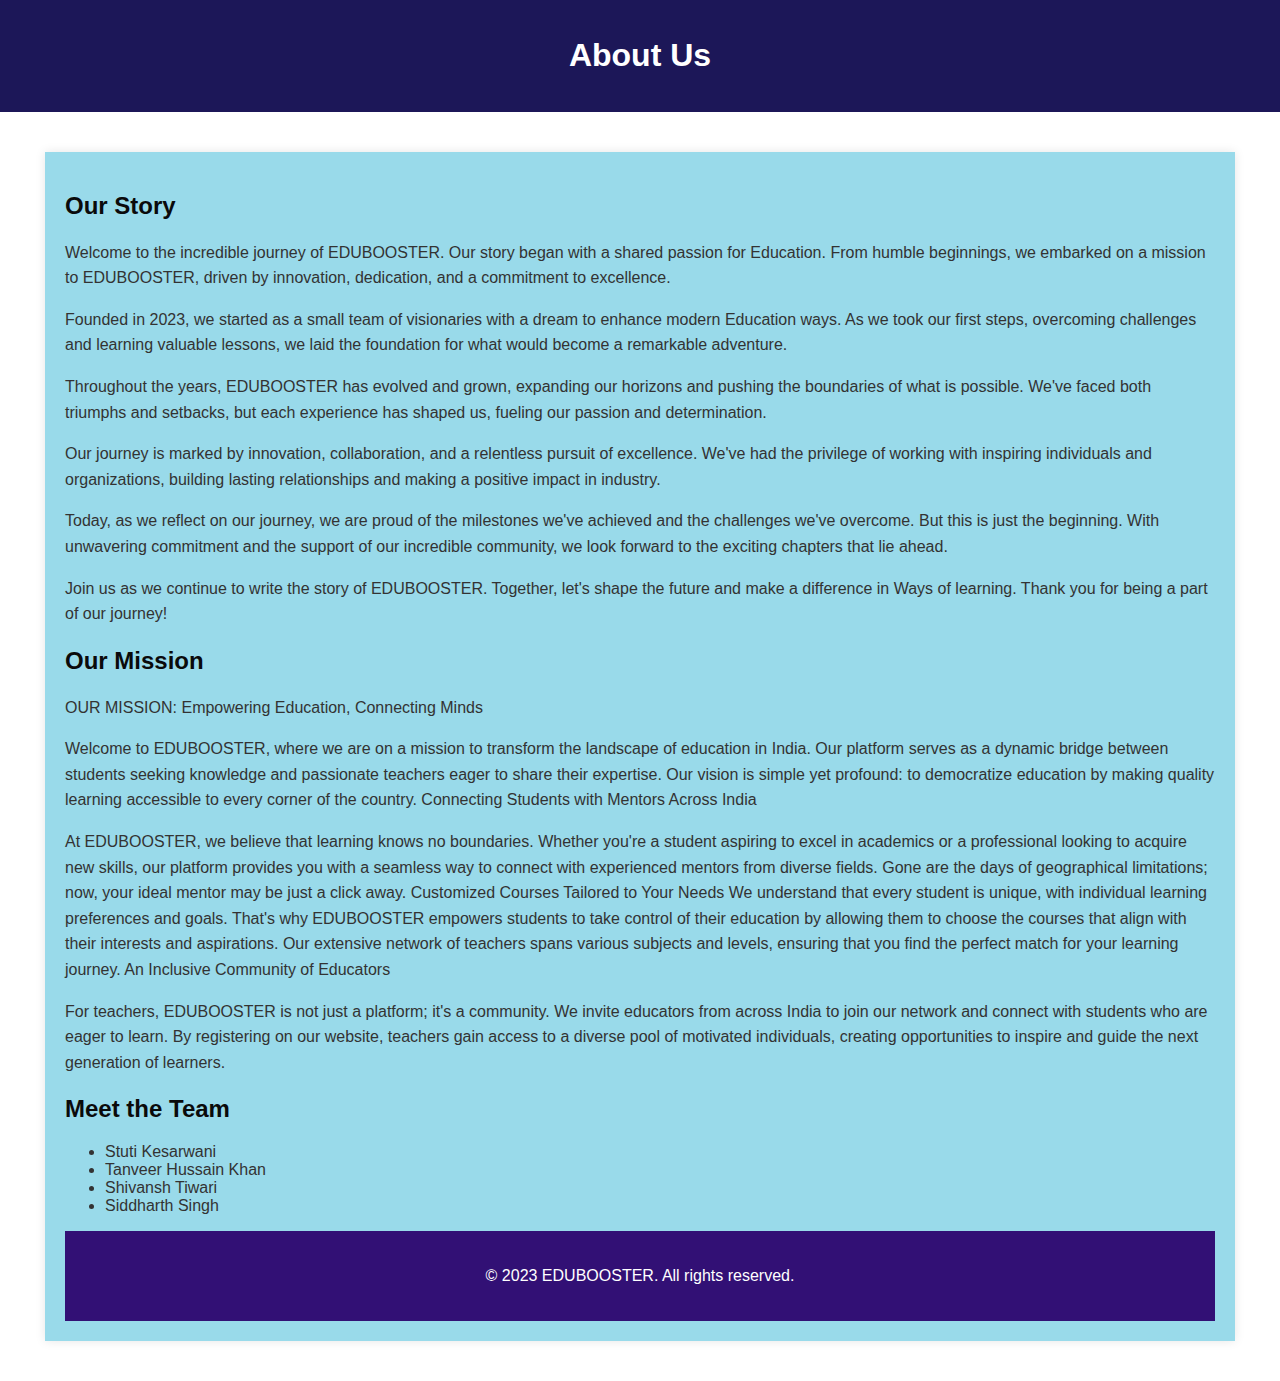
<file: Aboutus.html>
<!DOCTYPE html>
<html lang="en">
<head>
    <meta charset="UTF-8">
    <meta name="viewport" content="width=device-width, initial-scale=1.0">
    <title>About Us</title>
    <style>
        body {
            font-family: 'Arial', sans-serif;
            background-color: white;
            color: #333;
            margin: 0;
            padding: 0;
        }

        header {
            background-color: #1c1758;
            color: #fff;
            text-align: center;
            padding: 1em;
        }

        section {
            max-width: 1150px;
            margin: 40px auto;
            padding: 20px;
            background-color: #91d7e8ed;
            box-shadow: 0 0 10px rgba(0, 0, 0, 0.1);
        }

        h2 {
            color: #0a0a0b;
        }

        p {
            line-height: 1.6;
        }

        footer {
            background-color: rgb(50, 16, 117);
            color: #fff;
            text-align: center;
            padding: 1em;
        }
    </style>
</head>
<body>

    <header>
        <h1>About Us</h1>
    </header>

    <section>
        <h2>Our Story</h2>
        <p> <p>Welcome to the incredible journey of EDUBOOSTER. Our story began with a shared passion for Education. From humble beginnings, we embarked on a mission to EDUBOOSTER, driven by innovation, dedication, and a commitment to excellence.</p>

        <p>Founded in 2023, we started as a small team of visionaries with a dream to enhance modern Education ways. As we took our first steps, overcoming challenges and learning valuable lessons, we laid the foundation for what would become a remarkable adventure.</p>
    
        <p>Throughout the years, EDUBOOSTER has evolved and grown, expanding our horizons and pushing the boundaries of what is possible. We've faced both triumphs and setbacks, but each experience has shaped us, fueling our passion and determination.</p>
    
        <p>Our journey is marked by innovation, collaboration, and a relentless pursuit of excellence. We've had the privilege of working with inspiring individuals and organizations, building lasting relationships and making a positive impact in industry.</p>
    
        <p>Today, as we reflect on our journey, we are proud of the milestones we've achieved and the challenges we've overcome. But this is just the beginning. With unwavering commitment and the support of our incredible community, we look forward to the exciting chapters that lie ahead.</p>
    
        <p>Join us as we continue to write the story of EDUBOOSTER. Together, let's shape the future and make a difference in Ways of learning. Thank you for being a part of our journey!</p>

        <h2>Our Mission</h2>
        <p>OUR MISSION: Empowering Education, Connecting Minds

            <p>Welcome to EDUBOOSTER, where we are on a mission to transform the landscape of education in India. Our platform serves as a dynamic bridge between students seeking knowledge and passionate teachers eager to share their expertise. Our vision is simple yet profound: to democratize education by making quality learning accessible to every corner of the country.
            
            Connecting Students with Mentors Across India</p>
            
            <p>At EDUBOOSTER, we believe that learning knows no boundaries. Whether you're a student aspiring to excel in academics or a professional looking to acquire new skills, our platform provides you with a seamless way to connect with experienced mentors from diverse fields. Gone are the days of geographical limitations; now, your ideal mentor may be just a click away.
            
            Customized Courses Tailored to Your Needs
            
            We understand that every student is unique, with individual learning preferences and goals. That's why EDUBOOSTER empowers students to take control of their education by allowing them to choose the courses that align with their interests and aspirations. Our extensive network of teachers spans various subjects and levels, ensuring that you find the perfect match for your learning journey.
            
            An Inclusive Community of Educators</p>
            
           <p> For teachers, EDUBOOSTER is not just a platform; it's a community. We invite educators from across India to join our network and connect with students who are eager to learn. By registering on our website, teachers gain access to a diverse pool of motivated individuals, creating opportunities to inspire and guide the next generation of learners.</p>

        <h2>Meet the Team</h2>
        <ul>
            <li>Stuti Kesarwani</li>
            <li>Tanveer Hussain Khan</li>
            <li>Shivansh Tiwari</li>
            <li>Siddharth Singh</li>
        </ul>

    <footer>
        <p>&copy; 2023 EDUBOOSTER. All rights reserved.</p>
    </footer>

</body>
</html>
</file>
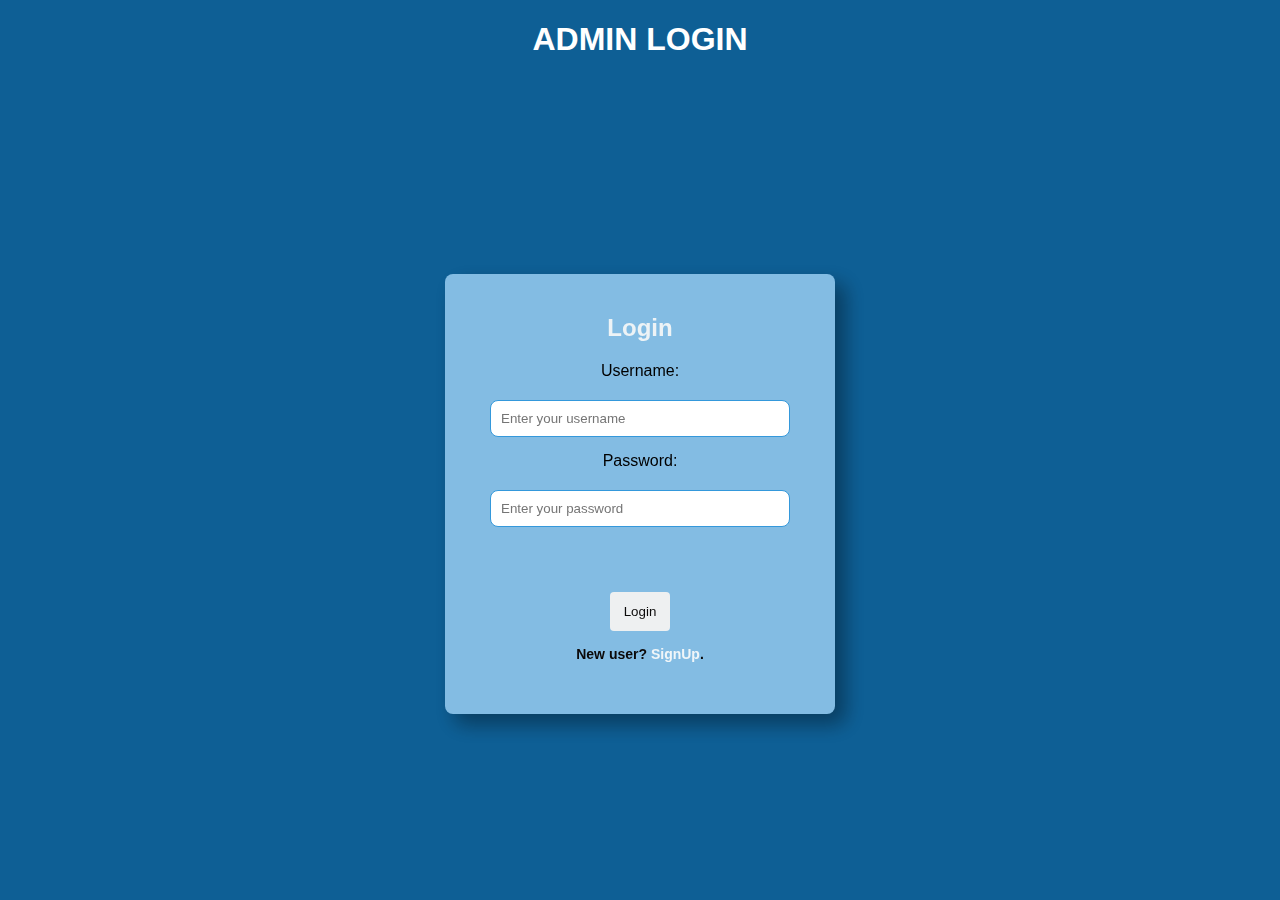
<file: Admin.html>
<!DOCTYPE html>
<html lang="en">
<head>
    <meta charset="UTF-8">
    <meta name="viewport" content="width=device-width, initial-scale=1.0">
    <title>Admin Login/Signup</title>
    <style>
        body {
            font-family: 'Arial', sans-serif;
            display: flex;
            flex-direction: column;
            align-items: center;
            justify-content: center;
            height: 100vh;
            margin: 0;
            background-color: #0e5f95;
        }
        h1 {
            color: white;
            margin-bottom: 30px;
            font-weight: bold;
        }
        form {
            text-align: center;
            max-width: 350px;
            height: 400px;
            margin: auto;
            background-color:whitesmoke;
            padding: 20px;
            border-radius: 8px;
            background:rgb(131, 188, 227);
     backdrop-filter: blur(20px);
    box-shadow: 10px 10px 20px rgba(0,0, 0, 0.2) , 10px 10px 20px rgba(0,0, 0, 0.2) ;
}
            
        
        input {
            margin-bottom: 15px;
            padding: 10px;
            width: 300px;
            box-sizing: border-box;
            border: 1px solid #3498db;
            border-radius: 8px;
            margin-top: 20px;
        }
        button {
            padding: 12px;
            background-color: #eef0f1;
            color: rgb(12, 11, 11);
            cursor: pointer;
            width: 60px;
            border: none;
            border-radius: 4px;
            margin-top: 50px;
            transition: background-color 0.3s ease;
        }
        button:hover {
            background-color: #f5f8fa;
        }
        a {
            color: #f0f6f9;
            text-decoration: none;
            font-weight: bolder;
        }
        p {
            margin-top: 15px;
            font-size: 14px;
            color: #0b0808;
            font-weight: bolder;
        }
        h2 {
            color: #edf3f6;
            font-weight: bolder;
        }
    </style>
</head>
<body>

    <h1>ADMIN LOGIN</h1>

    <form id="loginForm">
        <h2>Login</h2>
        <label for="loginUsername">Username:</label>
        <input type="text" id="loginUsername" placeholder="Enter your username" required>
        <label for="loginPassword">Password:</label>
        <input type="password" id="loginPassword" placeholder="Enter your password" required>
        <button type="button" onclick="redirectToNewPage()">Login</button>
        <p>New user? <a href="javascript:void(0);" onclick="toggleForms()">SignUp</a>.</p>
    </form>

    <form id="signupForm" style="display: none;">
        <h2>Signup</h2>
        <label for="signupUsername">Username:</label>
        <input type="text" id="signupUsername" placeholder="Choose a username" required>
        <label for="signupPassword">Password:</label>
        <input type="password" id="signupPassword" placeholder="Create a password" required>
        <button type="button" onclick="signup()">Signup</button>
        <p>Already have an account? <a href="javascript:void(0);" onclick="toggleForms()">Login here</a>.</p>
    </form>

    <script>
        function login() {
            const username = document.getElementById('loginUsername').value;
            const password = document.getElementById('loginPassword').value;

            // Retrieve user data from localStorage
            const users = JSON.parse(localStorage.getItem('users')) || [];

            const user = users.find(u => u.username === username && u.password === password);

            if (user) {
                alert('Login successful!');
            } else {
                alert('Invalid credentials. Please check your username and password.');
            }
        }

        function signup() {
            const username = document.getElementById('signupUsername').value;
            const password = document.getElementById('signupPassword').value;

            // Retrieve existing users from localStorage
            const users = JSON.parse(localStorage.getItem('users')) || [];

            // Check if the username is already taken
            const isUsernameTaken = users.some(u => u.username === username);

            if (isUsernameTaken) {
                alert('Username is already taken. Please choose a different username.');
            } else {
                // Add the new user to the array
                users.push({ username, password });

                // Save the updated user array back to localStorage
                localStorage.setItem('users', JSON.stringify(users));

                alert('Signup successful! You can now login.');
            }
        }

        // Toggle between Login and Signup forms
        function toggleForms() {
            const loginForm = document.getElementById('loginForm');
            const signupForm = document.getElementById('signupForm');

            loginForm.style.display = loginForm.style.display === 'none' ? 'block' : 'none';
            signupForm.style.display = signupForm.style.display === 'none' ? 'block' : 'none';
        }

        function redirectToNewPage() {
      // Replace 'newpage.html' with the actual filename of your new page
      window.location.href = 'admindashhboard.html';
    }







    </script>

</body>
</html>
</file>
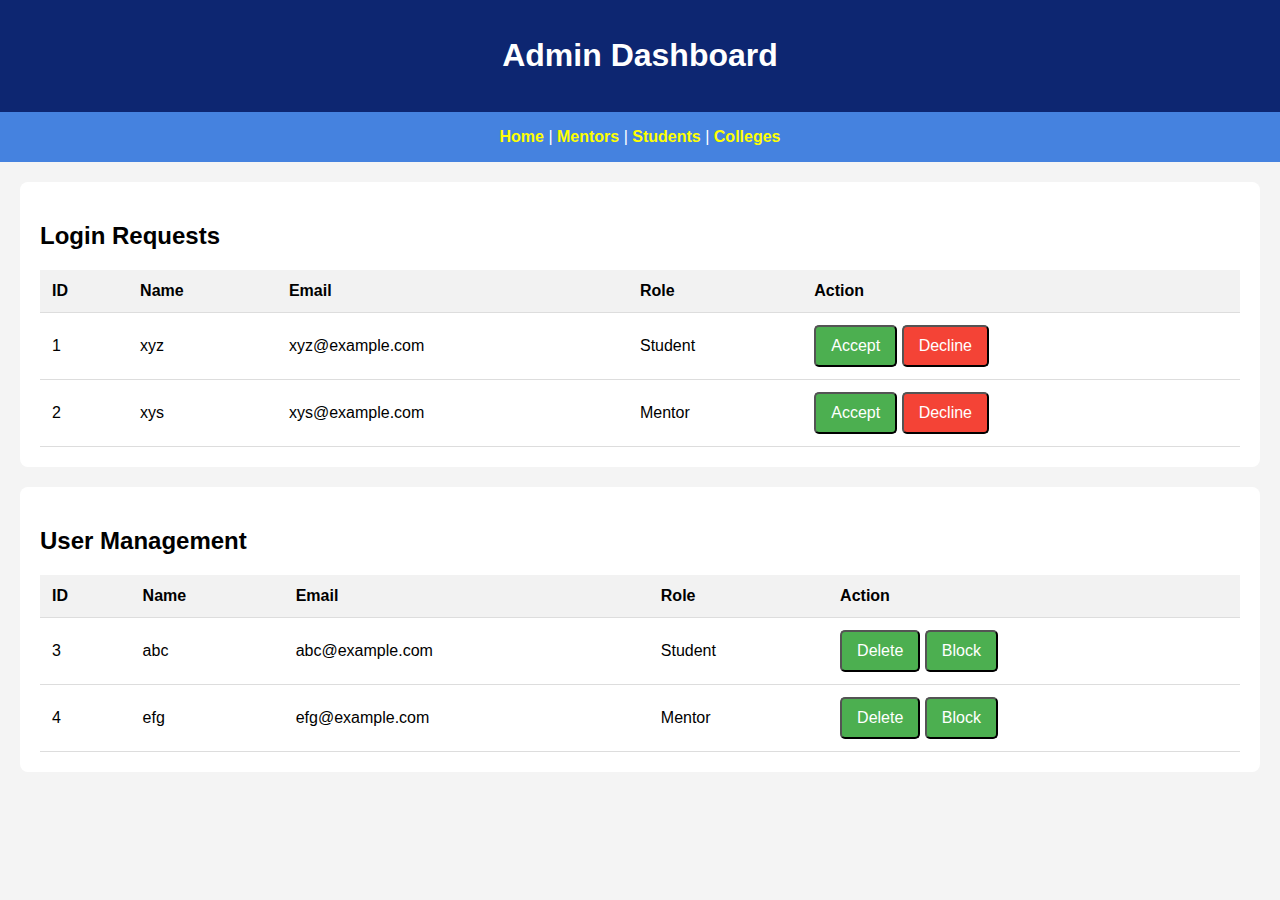
<file: admindashhboard.html>
<!DOCTYPE html>
<html lang="en">
<head>
    <meta charset="UTF-8">
    <meta name="viewport" content="width=device-width, initial-scale=1.0">
    <title>Admin Dashboard</title>
    <link rel="stylesheet"href="style9.css">
    
</head>
<body>
    <header>
        <h1>Admin Dashboard</h1>
    </header>
    <nav>
        <a href="index.html">Home</a> |
        <a href="requestmentor.html">Mentors</a> |
        <a href="#">Students</a> |
        <a href="https://www.studyguideindia.com/Colleges/default.asp?State=UP">Colleges</a>
    </nav>
    <section>
        <h2>Login Requests</h2>
        <table>
            <thead>
                <tr>
                    <th>ID</th>
                    <th>Name</th>
                    <th>Email</th>
                    <th>Role</th>
                    <th>Action</th>
                </tr>
            </thead>
            <tbody>
                <!-- Sample login request for a student -->
                <tr>
                    <td>1</td>
                    <td>xyz</td>
                    <td>xyz@example.com</td>
                    <td>Student</td>
                    <td>
                        <button class="button accept">Accept</button>
                        <button class="button decline">Decline</button>
                    </td>
                </tr>
                <!-- Sample login request for a mentor -->
                <tr>
                    <td>2</td>
                    <td>xys</td>
                    <td>xys@example.com</td>
                    <td>Mentor</td>
                    <td>
                        <button class="button accept">Accept</button>
                        <button class="button decline">Decline</button>
                    </td>
                </tr>
                <!-- Repeat similar rows for other login requests -->
            </tbody>
        </table>
    </section>
    <section>
        <h2>User Management</h2>
        <table>
            <thead>
                <tr>
                    <th>ID</th>
                    <th>Name</th>
                    <th>Email</th>
                    <th>Role</th>
                    <th>Action</th>
                </tr>
            </thead>
            <tbody>
                <!-- Sample user (student) -->
                <tr>
                    <td>3</td>
                    <td>abc</td>
                    <td>abc@example.com</td>
                    <td>Student</td>
                    <td>
                        <button class="button delete">Delete</button>
                        <button class="button block">Block</button>
                    </td>
                </tr>
                <!-- Sample user (mentor) -->
                <tr>
                    <td>4</td>
                    <td>efg</td>
                    <td>efg@example.com</td>
                    <td>Mentor</td>
                    <td>
                        <button class="button delete">Delete</button>
                        <button class="button block">Block</button>
                    </td>
                </tr>
                <!-- Repeat similar rows for other users -->
            </tbody>
        </table>
    </section>

    <script>
        // Sample JavaScript for handling button clicks
        document.addEventListener('click', function (event) {
            if (event.target.classList.contains('accept')) {
                // Handle accept action
                console.log('Accept clicked');
            } else if (event.target.classList.contains('decline')) {
                // Handle decline action
                console.log('Decline clicked');
            } else if (event.target.classList.contains('delete')) {
                // Handle delete action
                console.log('Delete clicked');
            } else if (event.target.classList.contains('block')) {
                // Handle block action
                console.log('Block clicked');
            }
        });
    </script>
</body>
</html>
</file>
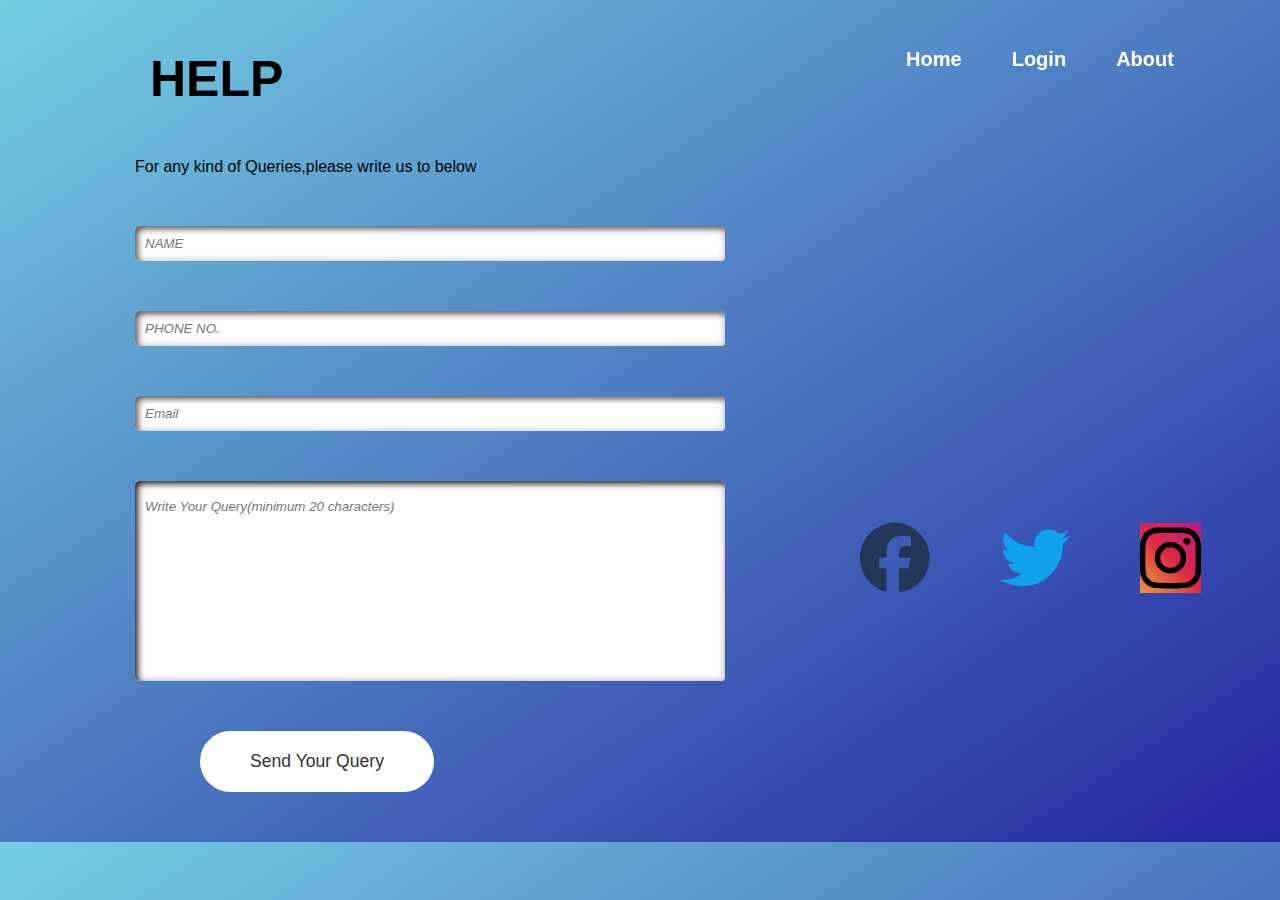
<file: Help.html>
<!DOCTYPE html>
<html lang="en">
<head>
    <meta charset="UTF-8">
    <meta name="viewport" content="width=device-width, initial-scale=1.0">
    <link rel="stylesheet" href="https://cdnjs.cloudflare.com/ajax/libs/font-awesome/6.4.0/css/all.min.css"/>
    <link rel="stylesheet" href="style3.css">
    <title>Document</title>
</head>
<body>
    </div>
        <header>
            <div class="nav">
               <!-- <h1>Edu <span>Booster</span></h1> -->
               <ul>
                   <li><a href="index.html">Home</a></li>
                   <li><a href="login.html">Login</a></li>
                   <li><a href="about.html">About</a></li>
               
                </ul>
            </div>
        </header>

        <div class="form-fill">
            <h1>HELP</h1>
            <p>For any kind of Queries,please write us to below</p>
            <form action="">
               <p> <div class="name"><input type="text" id="name" placeholder="NAME" required></div></p>
               <p> <div class="name"><input type="number" id="phone" placeholder="PHONE NO." required></div></p>
               <p> <div class="name"><input type="email" id="email" placeholder="Email" required></div></p>
               <p> <div class="namei"><input type="text" id="name" placeholder="Write Your Query(minimum 20 characters)" required></div></p>
               <a href="#" class="btn">Send Your Query</a>
            </form>
        </div>
        <div class="footer">
            
            <ul class="sci">
                <li><a href="#"><i class="fa-brands fa-facebook" style="color: #223658;"></i></a></li>
                <li class="tw"><a href="#"><i class="fa-brands fa-twitter" style="color: #10a1ea;"></i></a></li>
                <li><a href="#"><i class="fa-brands fa-instagram " style="background: #F09433; /* fallback color */; background: linear-gradient(45deg, #F09433, #E6683C, #DC2743, #CC2366, #BC1888);"></i></a></li>
            </ul>
        </div>
        
</body>
</html>
</file>
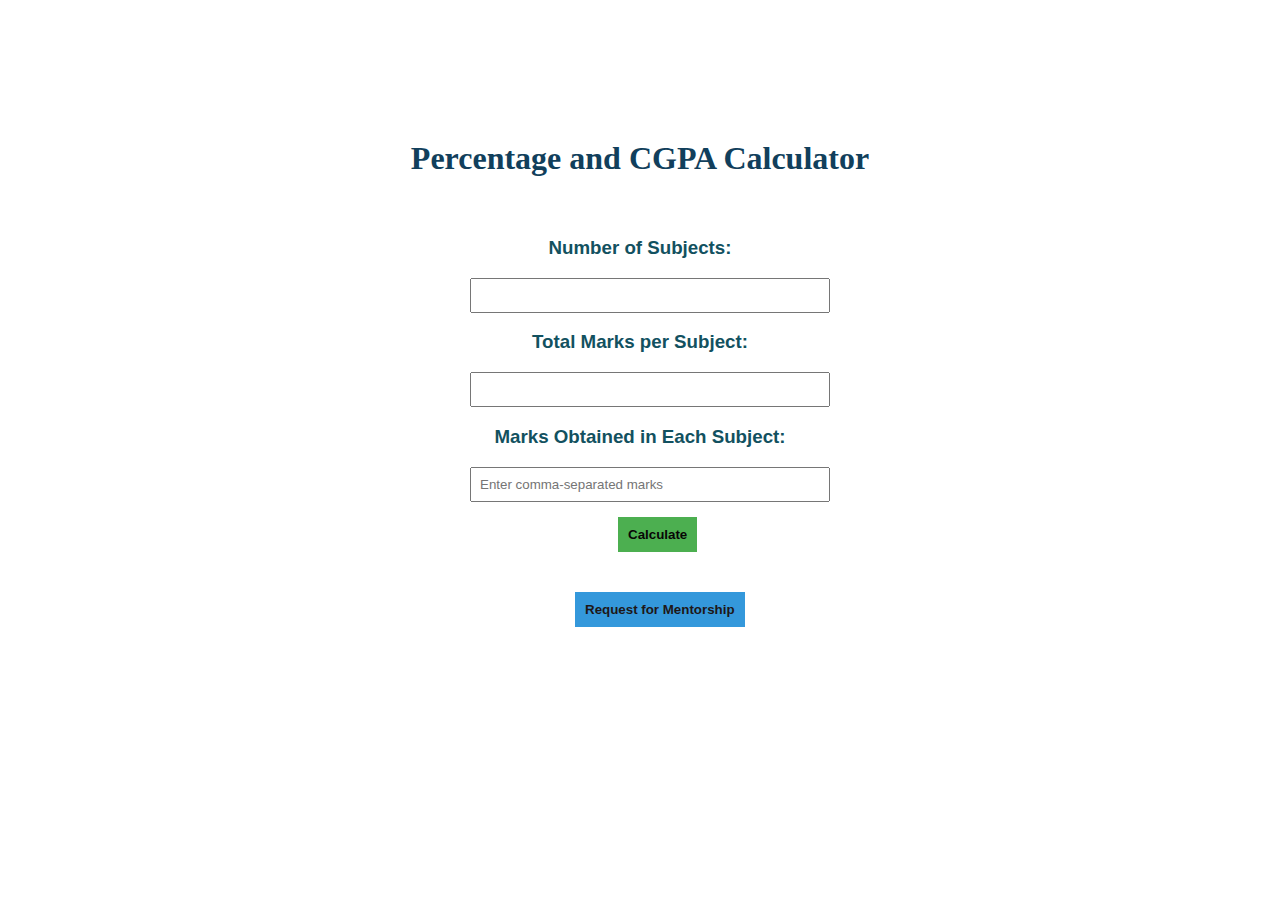
<file: markscalC.html>
<!DOCTYPE html>
<html lang="en">
<head>
    <meta charset="UTF-8">
    <meta name="viewport" content="width=device-width, initial-scale=1.0">
    <style>
        body {
            font-family: Arial, sans-serif;
            margin: 20px;
            background-image: url("https://thumbs.dreamstime.com/b/calculation-data-financial-investment-market-white-glyph-icon-colorful-circle-background-vector-eps-abstract-template-145353679.jpg");
        }

        h1 {
            text-align: center;
            margin-top: 140px;
            color:rgb(17, 63, 92);
            font-family: cursive;
        }
h3{
    text-align: center;
    color: rgb(18, 81, 96);
}
        .calculator-container {
            max-width: 580px;
            border-radius: 60vh;
            margin: 0 auto;
            height: 420px;
            margin-top: 60px;
            background-color:white;
            
        }

        .input-group {
            margin-bottom: 15px;
        }

        label {
            display: block;
            margin-bottom: 5px;
        }

        input {
            width: 360px;
            padding: 8px;
            box-sizing: border-box;
           margin-left:120px ;
        }

        button {
            padding: 10px;
            background-color: #4CAF50;
            color: rgb(8, 6, 6);
            border: none;
            cursor: pointer;
            margin-left: 268px;
            font-weight: bolder;
        }

        #result {
            margin-top: 20px;
        }

        #mentorshipButton {
            padding: 10px;
            background-color: #3498db;
            color: rgb(30, 23, 23);
            border: none;
            cursor: pointer;
            font-weight: bolder;
            margin-top: 20px;
            margin-left:225px ;
        }
    </style>
    <title>Percentage and CGPA Calculator</title>
</head>
<body>
    
    <h1>Percentage and CGPA Calculator</h1>
    <div class="calculator-container">
        <div class="input-group">
            <label for="numSubjects"><h3>Number of Subjects:</h3></label>
            <input type="number" id="numSubjects" min="1" required>
        </div>

        <div class="input-group">
            <label for="totalMarks"><h3>Total Marks per Subject:</h3></label>
            <input type="number" id="totalMarks" min="1" required>
        </div>

        <div class="input-group">
            <label for="marksObtained"><h3>Marks Obtained in Each Subject:</h3></label>
            <input type="text" id="marksObtained" placeholder="Enter comma-separated marks" required>
        </div>

        <button onclick="calculateResult()">Calculate</button>

        <div id="result"></div>

        <button id="mentorshipButton" onclick="requestMentorship()">Request for Mentorship</button>
    </div>

    <script>
        function calculateResult() {
            const numSubjects = parseInt(document.getElementById('numSubjects').value);
            const totalMarks = parseInt(document.getElementById('totalMarks').value);
            const marksObtainedInput = document.getElementById('marksObtained').value;

            // Convert the comma-separated string to an array of integers
            const marksArray = marksObtainedInput.split(',').map(mark => parseInt(mark.trim()));

            // Check if the array length matches the number of subjects
            if (marksArray.length === numSubjects) {
                const totalObtainedMarks = marksArray.reduce((acc, mark) => acc + mark, 0);
                const totalPossibleMarks = numSubjects * totalMarks;
                const percentage = (totalObtainedMarks / totalPossibleMarks) * 100;
                const cgpa = (percentage / 9.5).toFixed(2);

                const resultMessage = `
                    <p><strong>Total Obtained Marks:</strong> ${totalObtainedMarks}</p>
                    <p><strong>Total Possible Marks:</strong> ${totalPossibleMarks}</p>
                    <p><strong>Percentage:</strong> ${percentage.toFixed(2)}%</p>
                    <p><strong>CGPA:</strong> ${cgpa}</p>
                `;

                document.getElementById('result').innerHTML = resultMessage;
            } else {
                alert('Number of subjects and entered marks do not match.');
            }
        }

        function requestMentorship() {
            alert('Mentorship requested!');
            // Add logic to handle the mentorship request, e.g., redirect to a mentorship request page
            window.location.href = 'mentorlist.html';
        }
    </script>
</body>
</html>
</file>
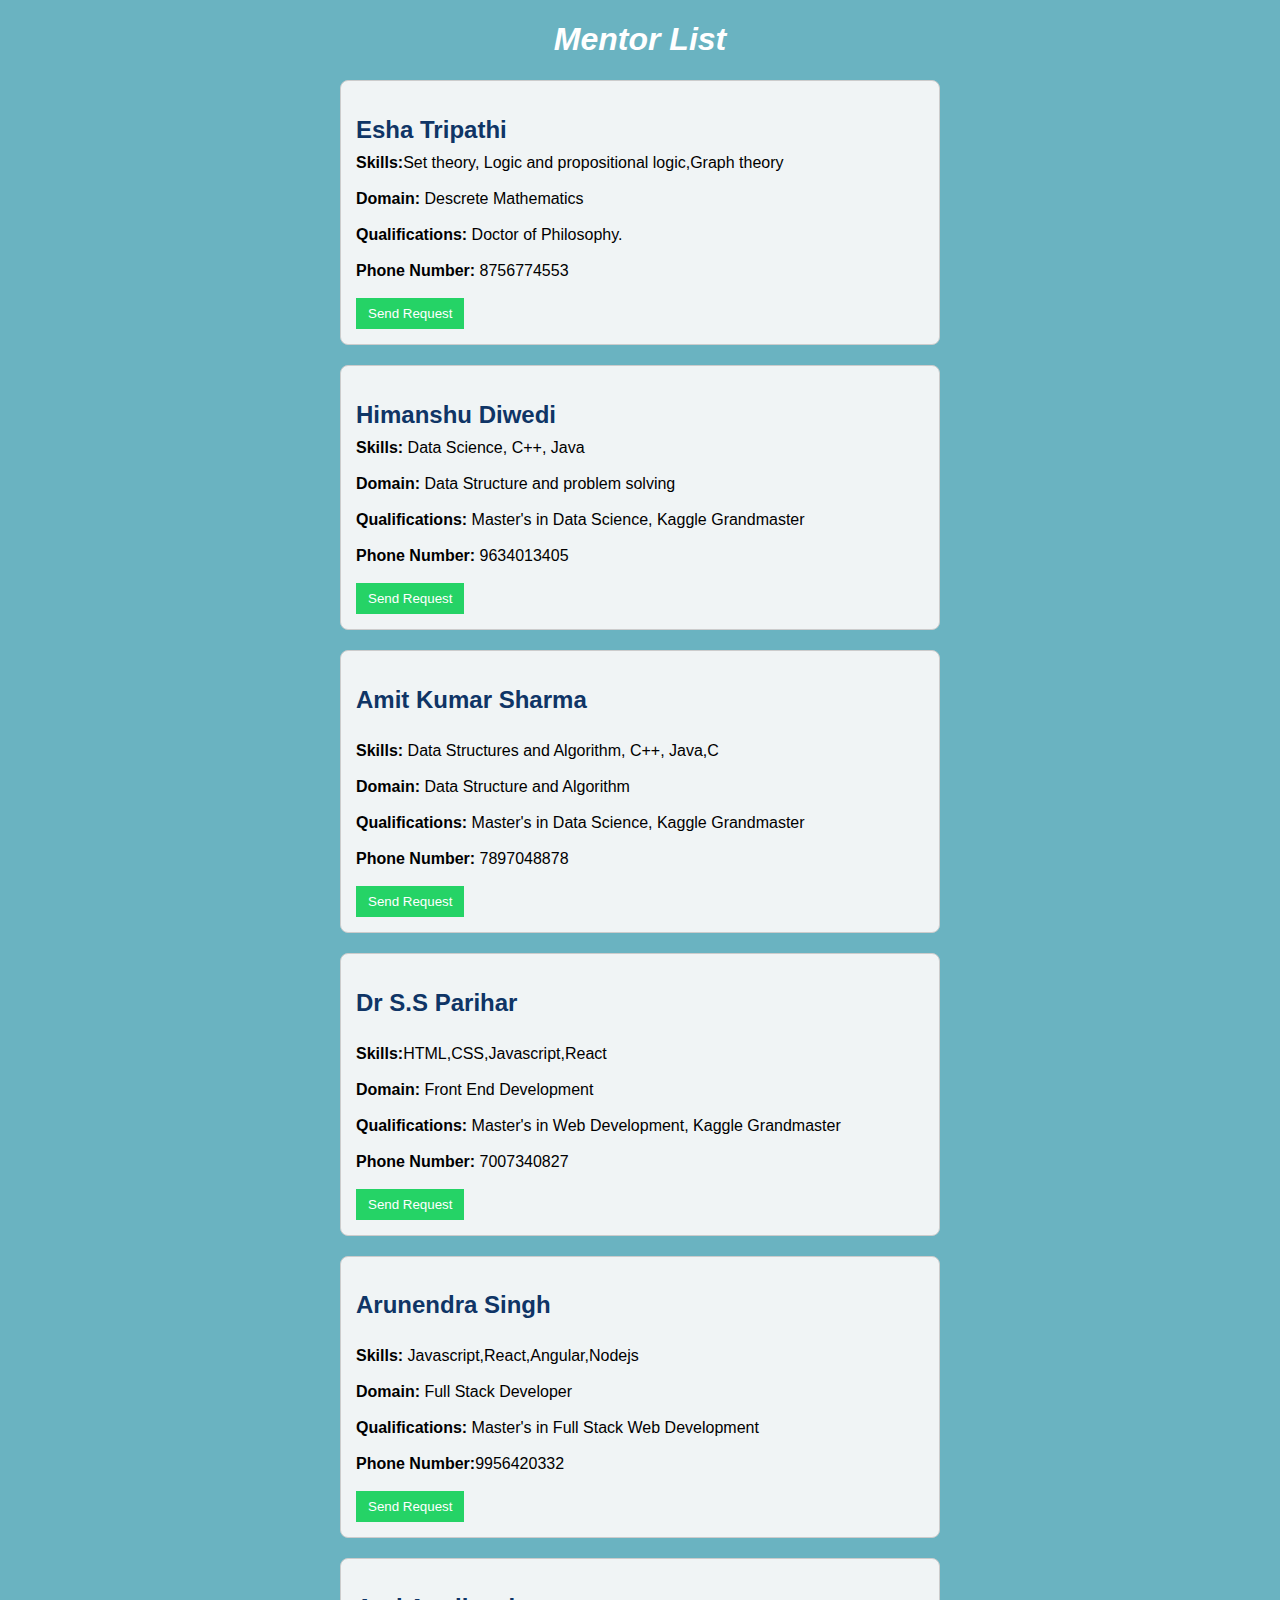
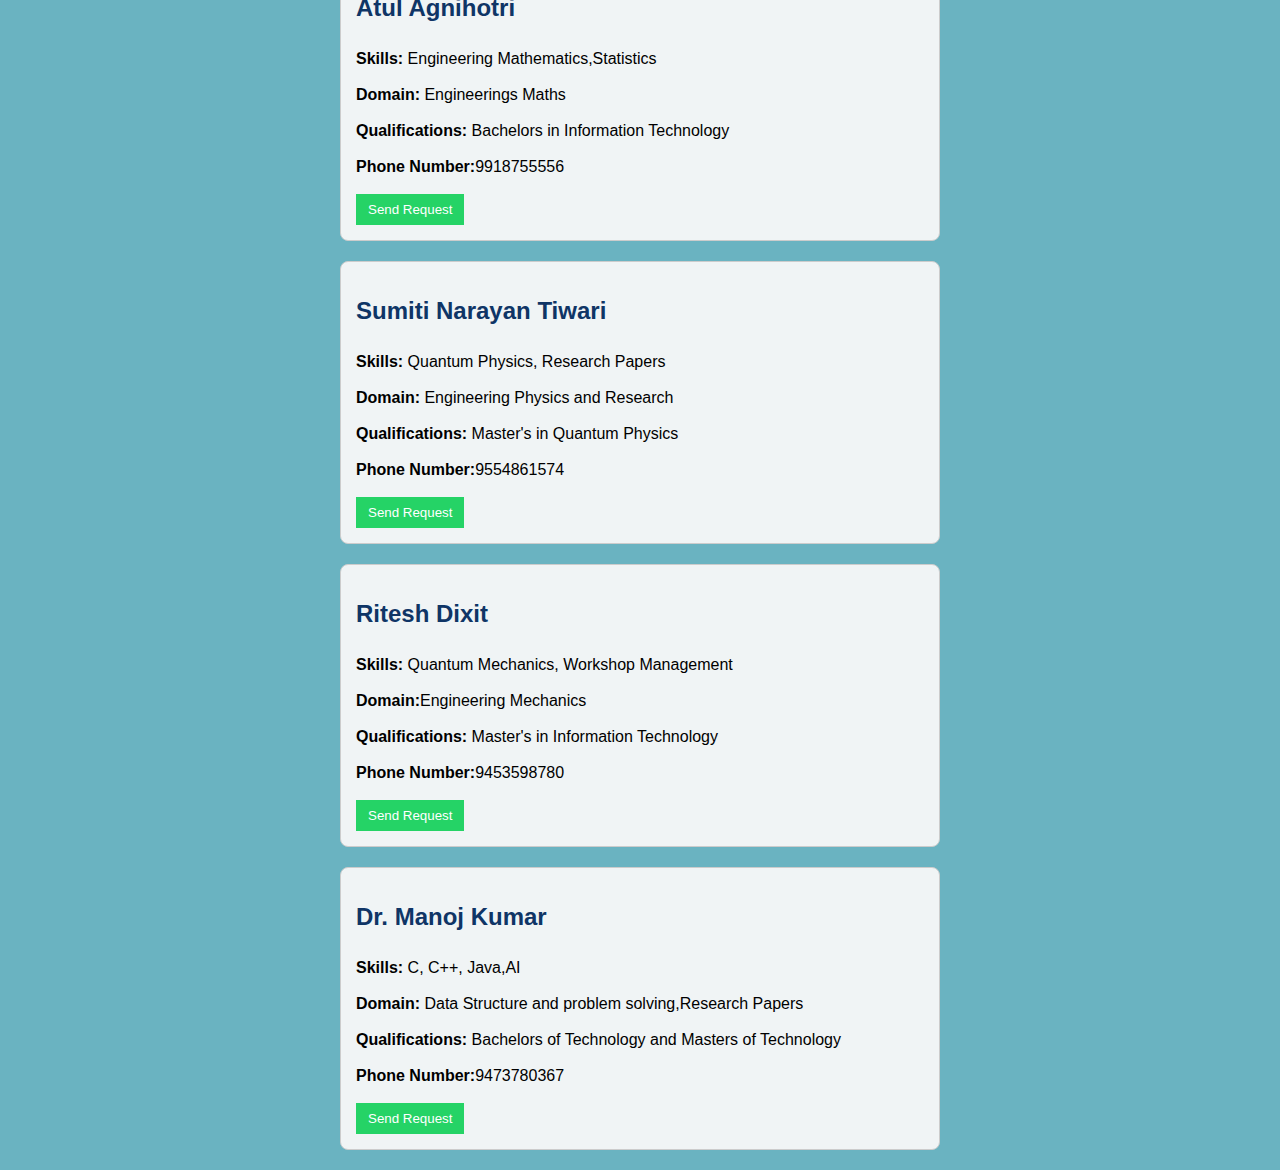
<file: mentorlist.html>
<!DOCTYPE html>
<html lang="en">
<head>
    <meta charset="UTF-8">
    <meta name="viewport" content="width=device-width, initial-scale=1.0">
    <style>
        body {
            font-family: Arial, sans-serif;
            margin: 20px;
            background-color: rgb(106, 179, 193);
        }

        h1 {
            text-align: center;
            font-weight: bolder;
            color: white;
            font-style: oblique;
        }

        .mentor-list {
            max-width: 600px;
            margin: 0 auto;
        }

        .mentor {
            border: 1px solid #ccc;
            margin-bottom: 20px;
            padding: 15px;
            border-radius: 8px;
            background-color: #f9f9f9ef;
        }

        .mentor h2 {
            margin-bottom: 10px;
            color: #0f3566;
        }

        .mentor p {
            margin: 0;
        }

        .btn-send-request, .btn-whatsapp {
            padding: 8px 12px;
            margin-right: 10px;
            cursor: pointer;
        }

        .btn-send-request {
            background-color: #3498db;
            color: white;
            border: none;
        }

        .btn-whatsapp {
            background-color: #25d366;
            color: white;
            border: none;
        }
    </style>
    <title>Mentor List</title>
</head>
<body>
    <h1>Mentor List</h1>

    <div class="mentor-list">
        <div class="mentor">
            <h2>Esha Tripathi</h2>
            <p><strong>Skills:</strong>Set theory, Logic and propositional logic,Graph theory</p>
            <br>
            <p><strong>Domain:</strong> Descrete Mathematics</p>
            <br>
            <p><strong>Qualifications:</strong> Doctor of Philosophy.</p>
            <br>
            <p><strong>Phone Number:</strong> 8756774553</p>
            <br>
            <!-- <button class="btn-send-request" onclick="sendRequest('Esha Tripathi Mam')">Send Request</button> -->
            <button class="btn-whatsapp" onclick="sendWhatsAppRequest('+918756774553', 'Esha Tripathi Mam')">Send Request</button>
        </div>

        <div class="mentor">
            <h2>Himanshu Diwedi</h2>
            <p><strong>Skills:</strong> Data Science, C++, Java</p>
            <br>
            <p><strong>Domain:</strong> Data Structure and problem solving</p>
            <br>
            <p><strong>Qualifications:</strong> Master's in Data Science, Kaggle Grandmaster</p>
            <br>
            <p><strong>Phone Number:</strong> 9634013405</p>
            <br>
            <!-- <button class="btn-send-request" onclick="sendRequest('Himanshu Diwedi Sir')">Send Request</button> -->
            <button class="btn-whatsapp" onclick="sendWhatsAppRequest('9634013405', 'Himanshu Diwedi Sir')">Send Request</button>
        </div>

        <div class="mentor">
            <h2>Amit Kumar Sharma</h2>
            <br>
            <p><strong>Skills:</strong> Data Structures and Algorithm, C++, Java,C</p>
            <br>
            <p><strong>Domain:</strong> Data Structure and Algorithm</p>
            <br>
            <p><strong>Qualifications:</strong> Master's in Data Science, Kaggle Grandmaster</p>
            <br>
            <p><strong>Phone Number:</strong> 7897048878</p>
            <br>
            <!-- <button class="btn-send-request" onclick="sendRequest('Amit Kumar Sharma Sir')">Send Request</button> -->
            <button class="btn-whatsapp" onclick="sendWhatsAppRequest('7897048878', 'Amit Kumar Sharma Sir')">Send Request</button>
        </div>
        <!-- <div class="mentor">
              <h2>Ved Vrat</h2> 
              <br>
            <p><strong>Skills:</strong> Python, GUI In Python, Data Structures</p>
            <br>
            <p><strong>Domain:</strong> Python Programming</p>
            <br>
            <p><strong>Qualifications:</strong> Master's in Data Science, Python </p>
            <br>
            <p><strong>Phone Number:</strong> 9598393055</p>
            <br>
           <button class="btn-send-request" onclick="sendRequest('Ved vrat Sir')">Send Request</button
            <button class="btn-whatsapp" onclick="sendWhatsAppRequest('9598393055', 'Ved vrat Sir')">Send Request</button>
        </div>-->
        <div class="mentor">
            <h2> Dr S.S Parihar</h2>
            <br>
            <p><strong>Skills:</strong>HTML,CSS,Javascript,React</p>
            <br>
            <p><strong>Domain:</strong> Front End Development</p>
            <br>
            <p><strong>Qualifications:</strong> Master's in Web Development, Kaggle Grandmaster</p>
            <br>
            <p><strong>Phone Number:</strong> 7007340827</p>
            <br>
            <!-- <button class="btn-send-request" onclick="sendRequest('S.S Parihar Sir')">Send Request</button> -->
            <button class="btn-whatsapp" onclick="sendWhatsAppRequest('7007340827', 'S.S Parihar Sir')">Send Request</button>
        </div>
        <div class="mentor">
            <h2>Arunendra Singh</h2>
            <br>
            <p><strong>Skills:</strong> Javascript,React,Angular,Nodejs</p>
            <br>
            <p><strong>Domain:</strong> Full Stack Developer</p>
            <br>
            <p><strong>Qualifications:</strong> Master's in Full Stack Web Development</p>
            <br>
            <p><strong>Phone Number:</strong>9956420332</p>
            <br>
            <!-- <button class="btn-send-request" onclick="sendRequest('Arunendra Singh Sir')">Send Request</button> -->
            <button class="btn-whatsapp" onclick="sendWhatsAppRequest('9956420332', 'Arunendra Singh Sir')">Send Request</button>
        </div>
        <div class="mentor">
            <h2>Atul Agnihotri</h2>
            <br>
            <p><strong>Skills:</strong> Engineering Mathematics,Statistics</p>
            <br>
            <p><strong>Domain:</strong> Engineerings Maths</p>
            <br>
            <p><strong>Qualifications:</strong> Bachelors in Information Technology</p>
            <br>
            <p><strong>Phone Number:</strong>9918755556</p>
            <br>
            <!-- <button class="btn-send-request" onclick="sendRequest('Atul Agnihotri Sir')">Send Request</button> -->
            
            <button class="btn-whatsapp" onclick="sendWhatsAppRequest('9918755556', 'Atul Agnihotri Sir')">Send Request</button>
        </div>
        <div class="mentor">
            <h2>Sumiti Narayan Tiwari</h2>
            <br>
            <p><strong>Skills:</strong> Quantum Physics, Research Papers</p>
            <br>
            <p><strong>Domain:</strong> Engineering Physics and Research</p>
            <br>
            <p><strong>Qualifications:</strong> Master's in Quantum Physics</p>
            <br>
            <p><strong>Phone Number:</strong>9554861574</p>

            <br>
            <!-- <button class="btn-send-request" onclick="sendRequest('Sumiti Narayan Sir')">Send Request</button> -->
            <button class="btn-whatsapp" onclick="sendWhatsAppRequest('9554861574', 'Sumiti Narayan Sir')">Send Request</button>
        </div>
        <div class="mentor">
            <h2>Ritesh Dixit</h2>
            <br>
            <p><strong>Skills:</strong> Quantum Mechanics, Workshop Management</p>
            <br>
            <p><strong>Domain:</strong>Engineering Mechanics</p>
            <br>
            <p><strong>Qualifications:</strong> Master's in Information Technology</p>
            <br>
            <p><strong>Phone Number:</strong>9453598780</p>
            <br>
            <!-- <button class="btn-send-request" onclick="sendRequest('Ritesh Dixit Sir')">Send Request</button> -->
            <button class="btn-whatsapp" onclick="sendWhatsAppRequest('9453598780', 'Ritesh Dixit Sir')">Send Request</button>
        </div>
        <div class="mentor">
            <h2>Dr. Manoj Kumar </h2>
            <br>
            <p><strong>Skills:</strong> C, C++, Java,AI</p>
            <br>
            <p><strong>Domain:</strong> Data Structure and problem solving,Research Papers</p>
            <br>
            <p><strong>Qualifications:</strong> Bachelors of Technology and Masters of Technology</p>
            <br>
            <p><strong>Phone Number:</strong>9473780367</p>
            <br>
            <!-- <button class="btn-send-request" onclick="sendRequest('Manoj Sir')">Send Request</button> -->
            <button class="btn-whatsapp" onclick="sendWhatsAppRequest('9473780367', 'Manoj Sir')">Send Request</button>
        </div>
       
        <!-- Add more mentors as needed -->
    </div>

    <script>
        function sendRequest(mentorName) {
            // Add logic to handle sending mentorship request to the selected mentor
            alert(`Request sent to ${mentorName}!`);
            // You can redirect to a mentorship request page or perform other actions as needed
        }

        function sendWhatsAppRequest(phoneNumber, mentorName) {
            // Construct the WhatsApp message with mentor's name
            const message = encodeURIComponent(`Hello ${mentorName}, I am interested in mentorship. Can we discuss further?`);

            // Create the WhatsApp link
            const whatsappLink = `https://wa.me/${phoneNumber}?text=${message}`;

            // Open WhatsApp in a new tab
            window.open(whatsappLink, '_blank');
        }
    </script>
</body>
</html>
</file>
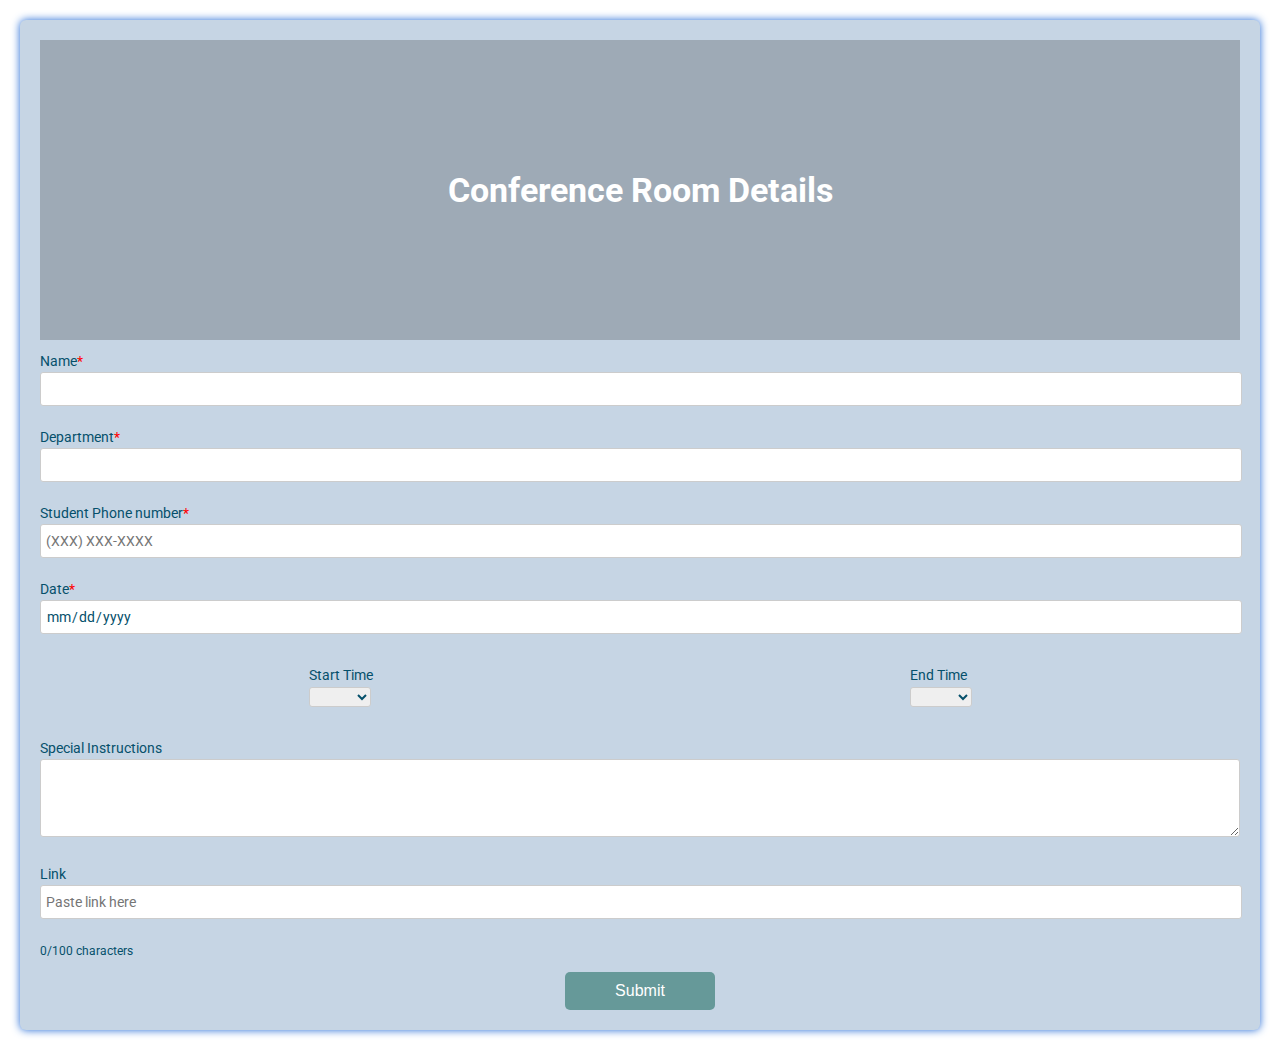
<file: mentorTimings.html>
<!DOCTYPE html>
<html>
  <head>
    <title>Conference Room Reservation</title>
    <link href="https://fonts.googleapis.com/css?family=Roboto:300,400,500,700" rel="stylesheet">
    <link rel="stylesheet" href="https://use.fontawesome.com/releases/v5.5.0/css/all.css" integrity="sha384-B4dIYHKNBt8Bc12p+WXckhzcICo0wtJAoU8YZTY5qE0Id1GSseTk6S+L3BlXeVIU" crossorigin="anonymous">
    <style>
      html, body {
      min-height: 100%;
      }
      body, div, form, input, select, textarea, label, p { 
      padding: 0;
      margin: 0;
      outline: none;
      font-family: Roboto, Arial, sans-serif;
      font-size: 14px;
      color: #05506b;
      line-height: 22px;
      }
      h1 {
      position: absolute;
      margin: 0;
      font-size: 34px;
      color: #fff;
      z-index: 2;
      line-height: 83px;
      }
      textarea {
      width: calc(100% - 12px);
      padding: 5px;
      }
      .testbox {
      display: flex;
      justify-content: center;
      align-items: center;
      height: inherit;
      padding: 20px;
      }
      form {
      width: 100%;
      padding: 20px;
      border-radius: 6px;
      background: #c6d5e4;
      box-shadow: 0 0 8px  #2068d5; 
      }
      .banner {
      position: relative;
      height: 300px;
      background-image: url("https://mcdn.wallpapersafari.com/medium/73/82/0zuld2.jpg");
      background-size: cover;
      display: flex;
      justify-content: center;
      align-items: center;
      text-align: center;
      }
      .banner::after {
      content: "";
      background-color: rgba(0, 0, 0, 0.2); 
      position: absolute;
      width: 100%;
      height: 100%;
      }
      input, select, textarea {
      margin-bottom: 10px;
      border: 1px solid #ccc;
      border-radius: 3px;
      }
      input {
      width: calc(100% - 10px);
      padding: 5px;
      }
      input[type="date"] {
      padding: 4px 5px;
      }
      textarea {
      width: calc(100% - 12px);
      padding: 5px;
      }
      .item:hover p, .item:hover i, .question:hover p, .question label:hover, input:hover::placeholder {
      color:  #669999;
      }
      .item input:hover, .item select:hover, .item textarea:hover {
      border: 1px solid transparent;
      box-shadow: 0 0 3px 0  #669999;
      color: #308a8a;
      }
      .item {
      position: relative;
      margin: 10px 0;
      }
      .item span {
      color: red;
      }
      input[type="date"]::-webkit-inner-spin-button {
      display: none;
      }
      .item i, input[type="date"]::-webkit-calendar-picker-indicator {
      position: absolute;
      font-size: 20px;
      color:  #a3c2c2;
      }
      .item i {
      right: 1%;
      top: 30px;
      z-index: 1;
      }
      [type="date"]::-webkit-calendar-picker-indicator {
      right: 1%;
      z-index: 2;
      opacity: 0;
      cursor: pointer;
      }
      input[type=radio], input[type=checkbox]  {
      display: none;
      }
      label.radio {
      position: relative;
      display: inline-block;
      margin: 5px 20px 15px 0;
      cursor: pointer;
      }
      .question span {
      margin-left: 30px;
      }
      .question-answer label {
      display: block;
      }
      label.radio:before {
      content: "";
      position: absolute;
      left: 0;
      width: 17px;
      height: 17px;
      border-radius: 50%;
      border: 2px solid #ccc;
      }
      input[type=radio]:checked + label:before, label.radio:hover:before {
      border: 2px solid  #669999;
      }
      label.radio:after {
      content: "";
      position: absolute;
      top: 6px;
      left: 5px;
      width: 8px;
      height: 4px;
      border: 3px solid  #669999;
      border-top: none;
      border-right: none;
      transform: rotate(-45deg);
      opacity: 0;
      }
      input[type=radio]:checked + label:after {
      opacity: 1;
      }
      .flax {
      display:flex;
      justify-content:space-around;
      }
      .btn-block {
      margin-top: 10px;
      text-align: center;
      }
      button {
      width: 150px;
      padding: 10px;
      border: none;
      border-radius: 5px; 
      background:  #669999;
      font-size: 16px;
      color: #fff;
      cursor: pointer;
      }
      button:hover {
      background:  #a3c2c2;
      }
      @media (min-width: 568px) {
      .name-item, .city-item {
      display: flex;
      flex-wrap: wrap;
      justify-content: space-between;
      }
      .name-item input, .name-item div {
      width: calc(50% - 20px);
      }
      .name-item div input {
      width:97%;}
      .name-item div label {
      display:block;
      padding-bottom:5px;
      }
      }
    </style>
  </head>
  <body>
    <div class="testbox">
      <form action="/">
        <div class="banner">
          <h1>Conference Room Details</h1>
        </div>
        <div class="item">
          <label for="name">Name<span>*</span></label>
          <input id="name" type="text" name="name" required/>
        </div>
      
        <div class="item">
          <label for="department">Department<span>*</span></label>
          <input id="department" type="text" name="department" required/>
        </div>
        <div class="item">
          <label for="phone">Student Phone number<span>*</span></label>
          <input id="phone" type="text" placeholder="(XXX) XXX-XXXX" name="phone" required/>
        </div>
        <div class="item">
          <label for="bdate">Date<span>*</span></label>
          <input id="bdate" type="date" name="bdate" required/>
          <i class="fas fa-calendar-alt"></i>
        </div>
        <div class="flax">
          <div class="item">
            <p>Start Time</p>
            <select>
              <option selected value="" disabled selected></option>
              <option value="8A" >8 AM</option>
              <option value="9A">9 AM</option>
              <option value="10A">10 AM</option>
              <option value="11A">11 Am</option>
              <option value="12P">12 Pm</option>
              <option value="1P">1 Pm</option>
              <option value="2P">2 Pm</option>
              <option value="3P">3 Pm</option>
              <option value="4P">4 Pm</option>
              <option value="5P">5 Pm</option>
              <option value="6P">6 Pm</option>
              <option value="7P">7 Pm</option>
              <option value="8P">8 Pm</option>
            </select>
          </div>
          <div class="item">
            <p>End Time</p>
            <select>
              <option selected value="" disabled selected></option>
              <option value="8A" >8 AM</option>
              <option value="9A">9 AM</option>
              <option value="10A">10 AM</option>
              <option value="11A">11 Am</option>
              <option value="12P">12 Pm</option>
              <option value="1P">1 Pm</option>
              <option value="2P">2 Pm</option>
              <option value="3P">3 Pm</option>
              <option value="4P">4 Pm</option>
              <option value="5P">5 Pm</option>
              <option value="6P">6 Pm</option>
              <option value="7P">7 Pm</option>
              <option value="8P">8 Pm</option>
            </select>
          </div>
        </div>
        <div class="item">
          <label for="instructions">Special Instructions</label>
          <textarea id="instructions" rows="3"></textarea>
        </div>
        <div class="item">
          <label for="link">Link</label>
          <input id="link" type="text" name="link" placeholder="Paste link here"/>
        </div>
        <p><small>0/100 characters</small></p>
        <div class="btn-block">
          <button type="button" id="submitBtn">Submit</button>
        </div>
      </form>
    </div>
    <script>
      document.getElementById('submitBtn').addEventListener('click', function() {
        var name = document.getElementById('name').value;
        var department = document.getElementById('department').value;
        var phone = document.getElementById('phone').value;
        var date = document.getElementById('bdate').value;
        var startTime = document.querySelectorAll('.flax select')[0].value;
        var endTime = document.querySelectorAll('.flax select')[1].value;
        var instructions = document.getElementById('instructions').value;
        var link = document.getElementById('link').value;
        
        var message = "Hi, I would like to conduct the meeting to resolve your doubts and query.\n\nName: " + name + "\nDepartment: " + department + "\nPhone: " + phone + "\nDate: " + date + "\nStart Time: " + startTime + "\nEnd Time: " + endTime + "\nInstructions: " + instructions + "\nLink: " + link;
        
        // Constructing the WhatsApp link
        var whatsappLink = "https://wa.me/" + phone + "?text=" + encodeURIComponent(message);
        
        // Opening WhatsApp chat
        window.open(whatsappLink, '_blank');
      });
    </script>
  </body>
</html>
</file>
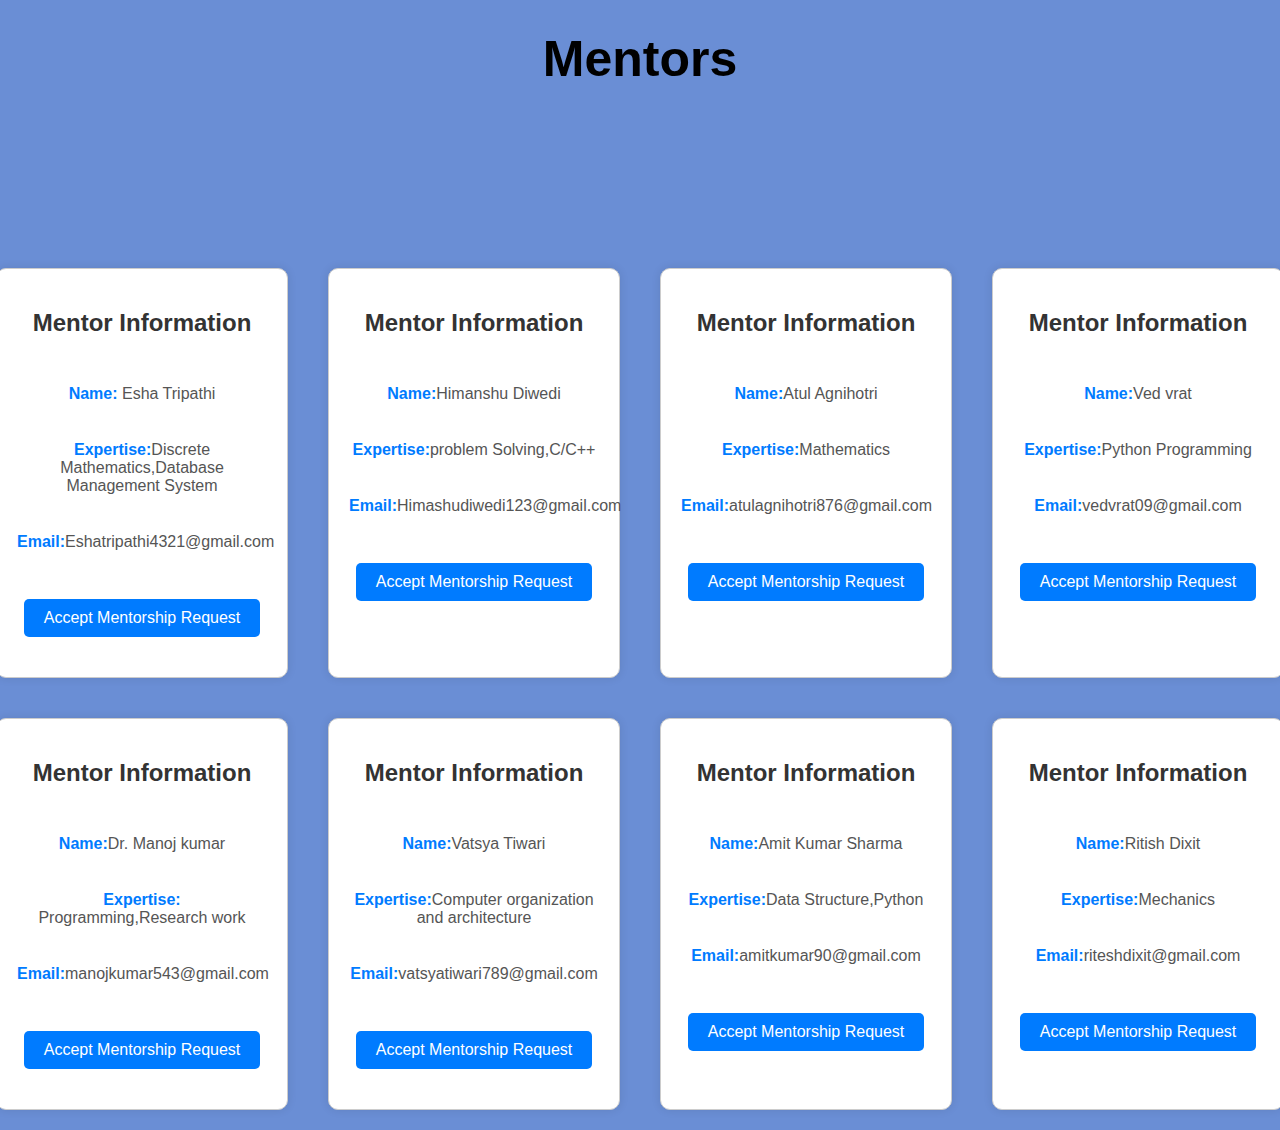
<file: requestmentor.html>
<!DOCTYPE html>
<html lang="en">
<head>
    <meta charset="UTF-8">
    <meta name="viewport" content="width=device-width, initial-scale=1.0">
    <title>Mentor Page</title>
    <link rel="stylesheet" href="style8.css">
    <style>
        body {
            margin: 0;
            padding: 0;
            display: flex;
            flex-direction: column;
            align-items: center;
            background-color: #6a8ed5;
        }

        h1 {
            margin: 10px ;
            padding-bottom: 150px;
            font-size: 50px;
            margin-top: 30px;
        }

        .mentor-container {
            display: flex;
            justify-content: space-around;
        }

        .mentor-info {
            background-color: #fff;
            border-radius: 10px;
            box-shadow: 0 0 10px rgba(0, 0, 0, 0.1);
            padding: 20px;
            text-align: center;
            margin: 20px;
            width: 250px;
        }

        h2 {
            color: #333;
        }

        strong {
            color: #007bff;
        }

        .accept-button {
            background-color: #007bff;
            color: #fff;
            padding: 10px 20px;
            border: none;
            border-radius: 5px;
            cursor: pointer;
            font-size: 16px;
            margin-top: 20px;
        }

        .accept-button:hover {
            background-color: #0056b3;
        }
    </style>
</head>
<body>

<h1>Mentors</h1>

<div class="mentor-container">
    <div class="mentor-info">
        <h2>Mentor Information</h2>
        <br>
        <p><strong>Name:</strong> Esha Tripathi</p>
        <br>
        <p><strong>Expertise:</strong>Discrete Mathematics,Database Management System</p>
        <br>
        <p><strong>Email:</strong>Eshatripathi4321@gmail.com</p>
        <br>
        <button class="accept-button" onclick="acceptMentorshipRequest()">Accept Mentorship Request</button>
    </div>

    <!-- Repeat this structure for additional mentor cards -->
    <div class="mentor-info">
        <h2>Mentor Information</h2>
        <br>
        <p><strong>Name:</strong>Himanshu Diwedi</p>
        <br>
        <p><strong>Expertise:</strong>problem Solving,C/C++</p>
        <br>
        <p><strong>Email:</strong>Himashudiwedi123@gmail.com</p>
        <br>
        <button class="accept-button" onclick="acceptMentorshipRequest()">Accept Mentorship Request</button>
    </div>

    <div class="mentor-info">
        <h2>Mentor Information</h2>
        <br>
        <p><strong>Name:</strong>Atul Agnihotri</p>
        <br>
        <p><strong>Expertise:</strong>Mathematics</p>
        <br>
        <p><strong>Email:</strong>atulagnihotri876@gmail.com</p>
        <br>
        <button class="accept-button" onclick="acceptMentorshipRequest()">Accept Mentorship Request</button>
    </div>

    <div class="mentor-info">
        <h2>Mentor Information</h2>
        <br>
        <p><strong>Name:</strong>Ved vrat</p>
        <br>
        <p><strong>Expertise:</strong>Python Programming</p>
        <br>
        <p><strong>Email:</strong>vedvrat09@gmail.com</p>
        <br>
        <button class="accept-button" onclick="acceptMentorshipRequest()">Accept Mentorship Request</button>
    </div>
    
</div>
<div class="mentor-container">
    <div class="mentor-info">
        <h2>Mentor Information</h2>
        <br>
        <p><strong>Name:</strong>Dr. Manoj kumar</p>
        <br>
        <p><strong>Expertise:</strong> Programming,Research work</p>
        <br>
        <p><strong>Email:</strong>manojkumar543@gmail.com</p>
        <br>
        <button class="accept-button" onclick="acceptMentorshipRequest()">Accept Mentorship Request</button>
    </div>

    <!-- Repeat this structure for additional mentor cards -->
    <div class="mentor-info">
        <h2>Mentor Information</h2>
        <br>
        <p><strong>Name:</strong>Vatsya Tiwari</p>
        <br>
        <p><strong>Expertise:</strong>Computer organization and architecture</p>
        <br>
        <p><strong>Email:</strong>vatsyatiwari789@gmail.com</p>
        <br>
        <button class="accept-button" onclick="acceptMentorshipRequest()">Accept Mentorship Request</button>
    </div>

    <div class="mentor-info">
        <h2>Mentor Information</h2>
        <br>
        <p><strong>Name:</strong>Amit Kumar Sharma</p>
        <br>
        <p><strong>Expertise:</strong>Data Structure,Python</p>
        <br>
        <p><strong>Email:</strong>amitkumar90@gmail.com</p>
        <br>
        <button class="accept-button" onclick="acceptMentorshipRequest()">Accept Mentorship Request</button>
    </div>

    <div class="mentor-info">
        <h2>Mentor Information</h2>
        <br>
        <p><strong>Name:</strong>Ritish Dixit</p>
        <br>
        <p><strong>Expertise:</strong>Mechanics</p>
        <br>
        <p><strong>Email:</strong>riteshdixit@gmail.com</p>
        <br>
        <button class="accept-button" onclick="acceptMentorshipRequest()">Accept Mentorship Request</button>
    </div>
 
    
</div>

<script>
    function acceptMentorshipRequest() {
        alert("Mentorship request accepted!");
    }
</script>

</body>
</html>
</file>
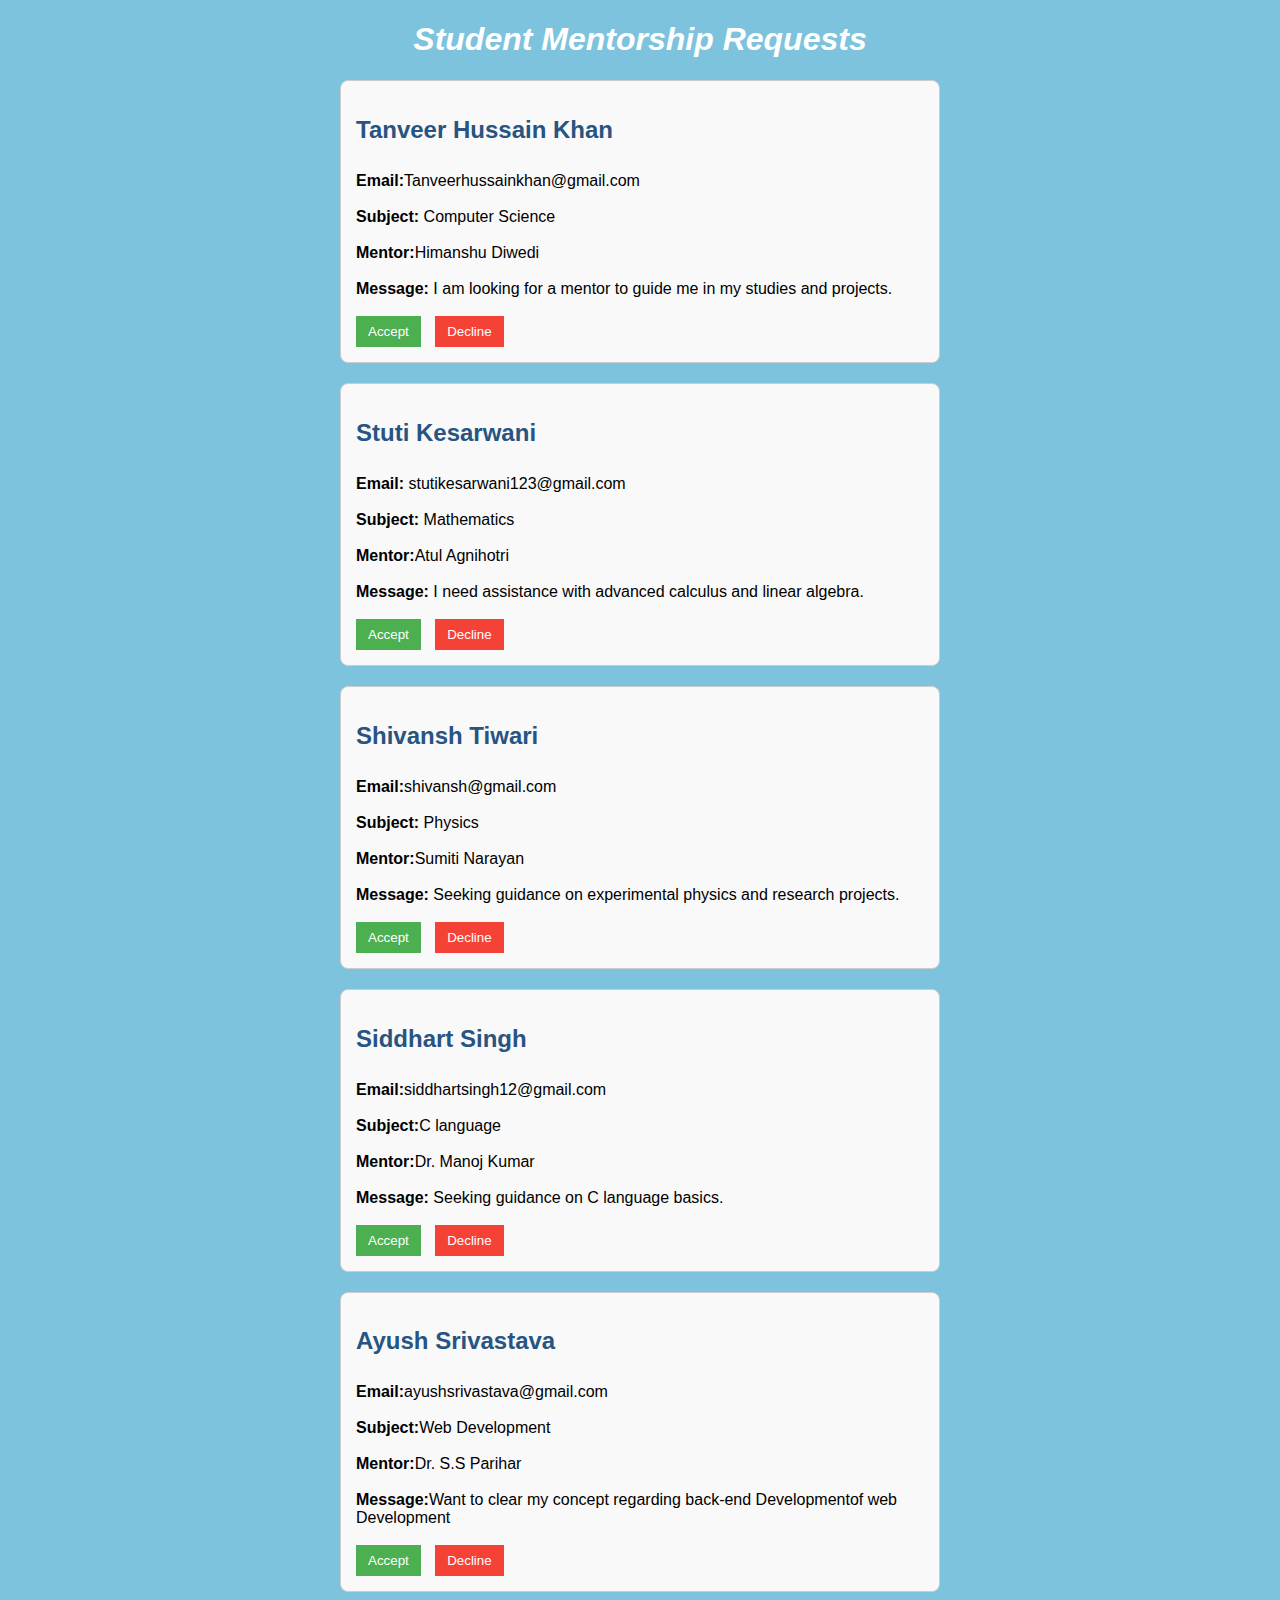
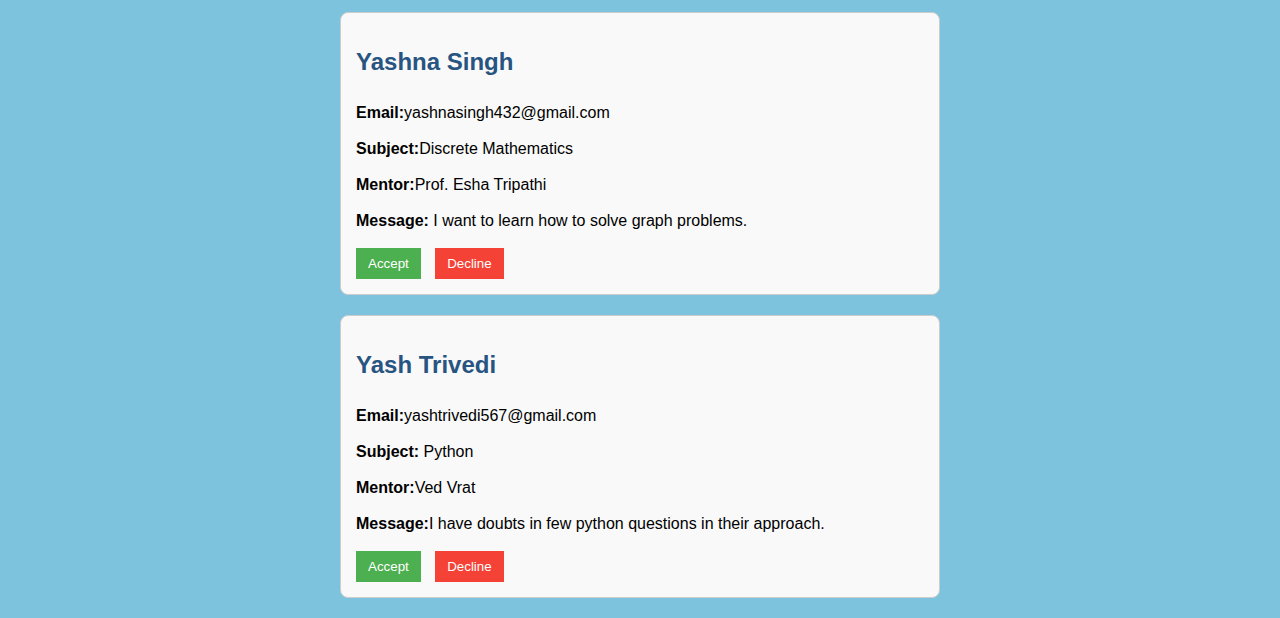
<file: StudentRequest.html>
<!DOCTYPE html>
<html lang="en">
<head>
    <meta charset="UTF-8">
    <meta name="viewport" content="width=device-width, initial-scale=1.0">
    <style>
        body {
            font-family: Arial, sans-serif;
            margin: 20px;
            background-color: rgb(126, 195, 221);
        }

        h1 {
            text-align: center;
            color: white;
            font-style:oblique ;
        }

        .request-container {
            max-width: 600px;
            margin: 0 auto;
        }

        .request {
            border: 1px solid #ccc;
            margin-bottom: 20px;
            padding: 15px;
            border-radius: 8px;
            background-color: #f9f9f9;
        }

        .request h2 {
            margin-bottom: 10px;
            color: rgb(39, 84, 129);
        }

        .request p {
            margin: 0;
        }

        .btn-accept, .btn-decline {
            padding: 8px 12px;
            margin-right: 10px;
            cursor: pointer;
        }

        .btn-accept {
            background-color: #4CAF50;
            color: white;
            border: none;
        }

        .btn-decline {
            background-color: #f44336;
            color: white;
            border: none;
        }
        .btn-whatsapp{
            background-color: #9feaa2;
            height: 30px;
            color: #360e0e;
        }
    </style>
    <title>Student Mentorship Requests</title>
</head>
<body>
    <h1>Student Mentorship Requests</h1>

    <div class="request-container">
        <div class="request">
            <h2>Tanveer Hussain Khan</h2>
            <br>
            <p><strong>Email:</strong>Tanveerhussainkhan@gmail.com</p>
            <br>
            <p><strong>Subject:</strong> Computer Science</p>
            <br>
            <p><strong>Mentor:</strong>Himanshu Diwedi</p>
            <br>
            <p><strong>Message:</strong> I am looking for a mentor to guide me in my studies and projects.</p>
            <br>
            <button class="btn-accept" onclick="acceptRequest('mentorTimings.html', 'Tanveerhussainkhan@gmail.com')">Accept</button>
            <button class="btn-decline" onclick="declineRequest()">Decline</button>
            <!-- <button class="btn-whatsapp" onclick="sendWhatsAppRequest('9653030160', 'Tanveer Hussain khan')">WhatsApp</button> -->

        </div>

        <div class="request">
            <h2>Stuti Kesarwani</h2>
            <br>
            <p><strong>Email:</strong> stutikesarwani123@gmail.com</p>
            <br>
            <p><strong>Subject:</strong> Mathematics</p>
            <br>
            <p><strong>Mentor:</strong>Atul Agnihotri</p>
            <br>
            <p><strong>Message:</strong> I need assistance with advanced calculus and linear algebra.</p>
            <br>
            <button class="btn-accept" onclick="acceptRequest('mentorTimings.html', ' stutikesarwani123@gmail.com')">Accept</button>
            <button class="btn-decline" onclick="declineRequest()">Decline</button>
            <!-- <button class="btn-whatsapp" onclick="sendWhatsAppRequest('9653052697', 'Stuti Kesarwani')">WhatsApp</button> -->
        </div>

        <div class="request">
            <h2>Shivansh Tiwari</h2>
            <br>
            <p><strong>Email:</strong>shivansh@gmail.com</p>
            <br>
            <p><strong>Subject:</strong> Physics</p>
            <br>
            <p><strong>Mentor:</strong>Sumiti Narayan</p>
            <br>
            <p><strong>Message:</strong> Seeking guidance on experimental physics and research projects.</p>
            <br>
            <button class="btn-accept" onclick="acceptRequest('mentorTimings.html', 'shivansh@gmail.com')">Accept</button>
            <button class="btn-decline" onclick="declineRequest()">Decline</button>
            <!-- <button class="btn-whatsapp" onclick="sendWhatsAppRequest('9653031234', 'Shivansh Tiwari')">WhatsApp</button> -->
        </div>
        <div class="request">
            <h2>Siddhart Singh</h2>
            <br>
            <p><strong>Email:</strong>siddhartsingh12@gmail.com</p>

            <br>
            <p><strong>Subject:</strong>C language</p>
            <br>
            <p><strong>Mentor:</strong>Dr. Manoj Kumar</p>
            <br>
            <p><strong>Message:</strong> Seeking guidance on C language basics.</p>
              <br>
            <button class="btn-accept" onclick="acceptRequest('mentorTimings.html', 'siddhartsingh12@gmail.com')">Accept</button>
            <button class="btn-decline" onclick="declineRequest()">Decline</button>
            <!-- <button class="btn-whatsapp" onclick="sendWhatsAppRequest('8101481880', 'Siddhart Singh')">WhatsApp</button> -->
        </div>

        <div class="request">
            <h2>Ayush Srivastava</h2>
            <br>
            <p><strong>Email:</strong>ayushsrivastava@gmail.com</p>
            <br>
            <p><strong>Subject:</strong>Web Development</p>
            <br>
            <p><strong>Mentor:</strong>Dr. S.S Parihar</p>
            <br>
            <p><strong>Message:</strong>Want to clear my concept regarding back-end Developmentof web Development</p>
            <br>
            <button class="btn-accept" onclick="acceptRequest('mentorTimings.html', 'ayushsrivastava@gmail.com')">Accept</button>
            <button class="btn-decline" onclick="declineRequest()">Decline</button>
            <!-- <button class="btn-whatsapp" onclick="sendWhatsAppRequest('7080837404', 'Ayush Srivastava')">WhatsApp</button> -->
        </div>
        <div class="request">
            <h2>Yashna Singh</h2>
            <br>
            <p><strong>Email:</strong>yashnasingh432@gmail.com</p>
            <br>
            <p><strong>Subject:</strong>Discrete Mathematics</p>
            <br>
            <p><strong>Mentor:</strong>Prof. Esha Tripathi</p>

            <br>
            <p><strong>Message:</strong> I want to learn how to solve graph problems.</p>
            <br>
            <button class="btn-accept" onclick="acceptRequest('mentorTimings.html', 'yashnasingh432@gmail.com')">Accept</button>
            <button class="btn-decline" onclick="declineRequest()">Decline</button>
            <!-- <button class="btn-whatsapp" onclick="sendWhatsAppRequest('9818822894', 'Yashna Singh')">WhatsApp</button> -->
        </div>
        <div class="request">
            <h2>Yash Trivedi</h2>
            <br>
            <p><strong>Email:</strong>yashtrivedi567@gmail.com</p>
            <br>
            <p><strong>Subject:</strong> Python</p>
            <br>
            <p><strong>Mentor:</strong>Ved Vrat</p>
            <br>
            <p><strong>Message:</strong>I have doubts in few python questions in their approach.</p>
            <br>
            <button class="btn-accept" onclick="acceptRequest('mentorTimings.html', 'yashtrivedi567@gmail.com')">Accept</button>
            <button class="btn-decline" onclick="declineRequest()">Decline</button>
            <!-- <button class="btn-whatsapp" onclick="sendWhatsAppRequest('8630094404', 'Yash Trivedi')">WhatsApp</button> -->
        </div>
    </div>

    <script>
        function acceptRequest(nextPage, userEmail) {
            // Add logic to handle accepting the mentorship request

             



            // Check if the browser supports notifications
            if (!("Notification" in window)) {
                alert("This browser does not support desktop notification");
            }

            // Check if the user has granted permission to show notifications
            else if (Notification.permission === "granted") {
                // Create a notification
                const notification = new Notification("Request Accepted", {
                    body: `Your mentorship request has been accepted. Check your email for further details.`,
                });

                // Redirect to the desired page
                window.location.href = nextPage;
            }

            // If the user has not yet granted permission, ask for permission
            else if (Notification.permission !== "denied") {
                Notification.requestPermission().then(function (permission) {
                    if (permission === "granted") {
                        // Create a notification
                        const notification = new Notification("Request Accepted", {
                            body: `Your mentorship request has been accepted. Check your email for further details.`,
                        });

                        // Redirect to the desired page
                        window.location.href = nextPage;
                    }
                });
            }
        }

        function declineRequest() {
            // Add logic to handle declining the mentorship request
            alert('Request declined!');
        }
        
        function sendWhatsAppRequest(phoneNumber, mentorName) {
            // Construct the WhatsApp message with mentor's name
            const message = encodeURIComponent(`Hello ${mentorName},Feel free to share any academic concerns or doubts with me. I'm here to help you navigate challenges and ensure your success.`);

            // Create the WhatsApp link
            const whatsappLink = `https://wa.me/${phoneNumber}?text=${message}`;

            // Open WhatsApp in a new tab
            window.open(whatsappLink, '_blank');
        }
   

    </script>
</body>
</html>
</file>
<file: style9.css>
body {
            font-family: Arial, sans-serif;
            margin: 0;
            padding: 0;
            background-color: #f4f4f4;
        }

        header {
            background-color: #0d2671;
            color: #fff;
            padding: 1em;
            text-align: center;
        }

        nav {
            background-color: #4582df;
            color: #fff;
            padding: 1em;
            text-align: center;
        }
        nav a{
            color:yellow;
        text-decoration: none;
        font-weight: bolder;
        }

        section {
            margin: 20px;
            padding: 20px;
            background-color: #fff;
            border-radius: 8px;
        }

        table {
            width: 100%;
            border-collapse: collapse;
            margin-top: 20px;
        }

        th, td {
            padding: 12px;
            border-bottom: 1px solid #ddd;
            text-align: left;
        }

        th {
            background-color: #f2f2f2;
        }

        .button {
            display: inline-block;
            padding: 10px 15px;
            font-size: 16px;
            text-align: center;
            text-decoration: none;
            background-color: #4CAF50;
            color: #fff;
            border-radius: 5px;
            cursor: pointer;
        }

        .button.decline {
            background-color: #f44336;
        }
</file>
<file: style3.css>
*{
    margin: 0;
    padding: 0;
    box-sizing: border-box;
    font-family: "Poppins",sans-serif;
}
body{
    background-image: linear-gradient(to bottom right, rgb(115, 206, 226),rgb(37, 37, 160));
    
}

.nav{
    width: 100%;
    height: auto;
    color: white;
    position: fixed;
    z-index: 999999;
    display: flex;
    justify-content: space-around;
    margin-left: 400px;
    align-items: center;
    padding: 3rem 2rem;

    
}

header h1{
    font-size: 22px;
    text-transform: uppercase;
    cursor: pointer;
    margin-right: 500px;
}

ul{
    list-style: none;
    display: flex;
    justify-content: center;
    align-items: center;
    gap: 50px;
    font-size: 20px;
    font-weight: 900;
    cursor: pointer;
}
ul :hover{
    color: black;
}

a{
    text-decoration: none;
    color: #fff;
}
 .form-fill {
    padding: 50px;
 }
 .form-fill h1{
    padding-left: 100px;
    font-size: 50px;
    font-family: Verdana, Geneva, Tahoma, sans-serif;
    
 }
 .form-fill p{
    margin-top: 50px;
    margin-left: 85px;
    font-size: 1em;
 }

 .form-fill input{
    margin-left: 85px;
    width: 50%;
    height: 35px;
    border-radius: 5px 5px 4px;
    text-decoration: none;
    border: none;
    
 }
.namei input{
    height: 200px;
    padding-bottom: 150px;
    box-shadow: rgb(34, 32, 32) 3px 3px 6px 0px inset,
    rgba(221,220,220,0.5) -3px -3px 6px 1px inset;
 }
 .form-fill .btn{
    margin-left: 150px;
    position: relative;
    display: inline-block;
    padding: 20px 50px;
    background: #fff;
    color: #333;
    font-size: 1.1em;
    font-weight: 500;
    border-radius: 40px;
    text-decoration: none;
    transition: 0.25s;
 }
 .btn:hover{
    letter-spacing: 2px;
}
input{
    font-style: italic;
    padding-left: 10px;
    box-shadow: rgb(88, 83, 83) 3px 3px 6px 0px inset,
    rgba(221,220,220,0.5) -3px -3px 6px 1px inset;
}


.footer {
    position: absolute;
    bottom: 0;
    width: 100%;
    display: flex;
   /* padding: 30px 1000px;*/
   padding-left: 800px;
   padding-bottom: 300px;
    justify-content: space-around;
    align-items: flex-end;
}
.sci{
    display: flex;
}

.sci li{
    list-style: none;
}
.sci li a{
    color: black;
    font-size: 3.5em;
    margin-right: 20px;
    display: inline-block;
    transition: 0.25s;
}

.sci li a:hover{
    transform: translate(-5px);
}
</file>
<file: style8.css>
body {
            font-family: Arial, sans-serif;
            margin: 20px;
            background-color: #f4f4f4;
        }

        .mentor-info {
            background-color: #fff;
            border: 1px solid #ccc;
            border-radius: 8px;
            padding: 20px;
            max-width: 400px;
            margin: auto;
            box-shadow: 0 0 10px rgba(0, 0, 0, 0.1);
        }

        .mentor-info h2 {
            color: #333;
        }

        .mentor-info p {
            margin: 10px 0;
            color: #555;
        }

        .accept-button {
            background-color: #4CAF50;
            color: white;
            padding: 10px 20px;
            text-align: center;
            text-decoration: none;
            display: block;
            font-size: 16px;
            margin: 20px auto;
            border: none;
            border-radius: 5px;
            cursor: pointer;
            transition: background-color 0.3s ease;
        }

        .accept-button:hover {
            background-color: #45a049;
        }
</file>
